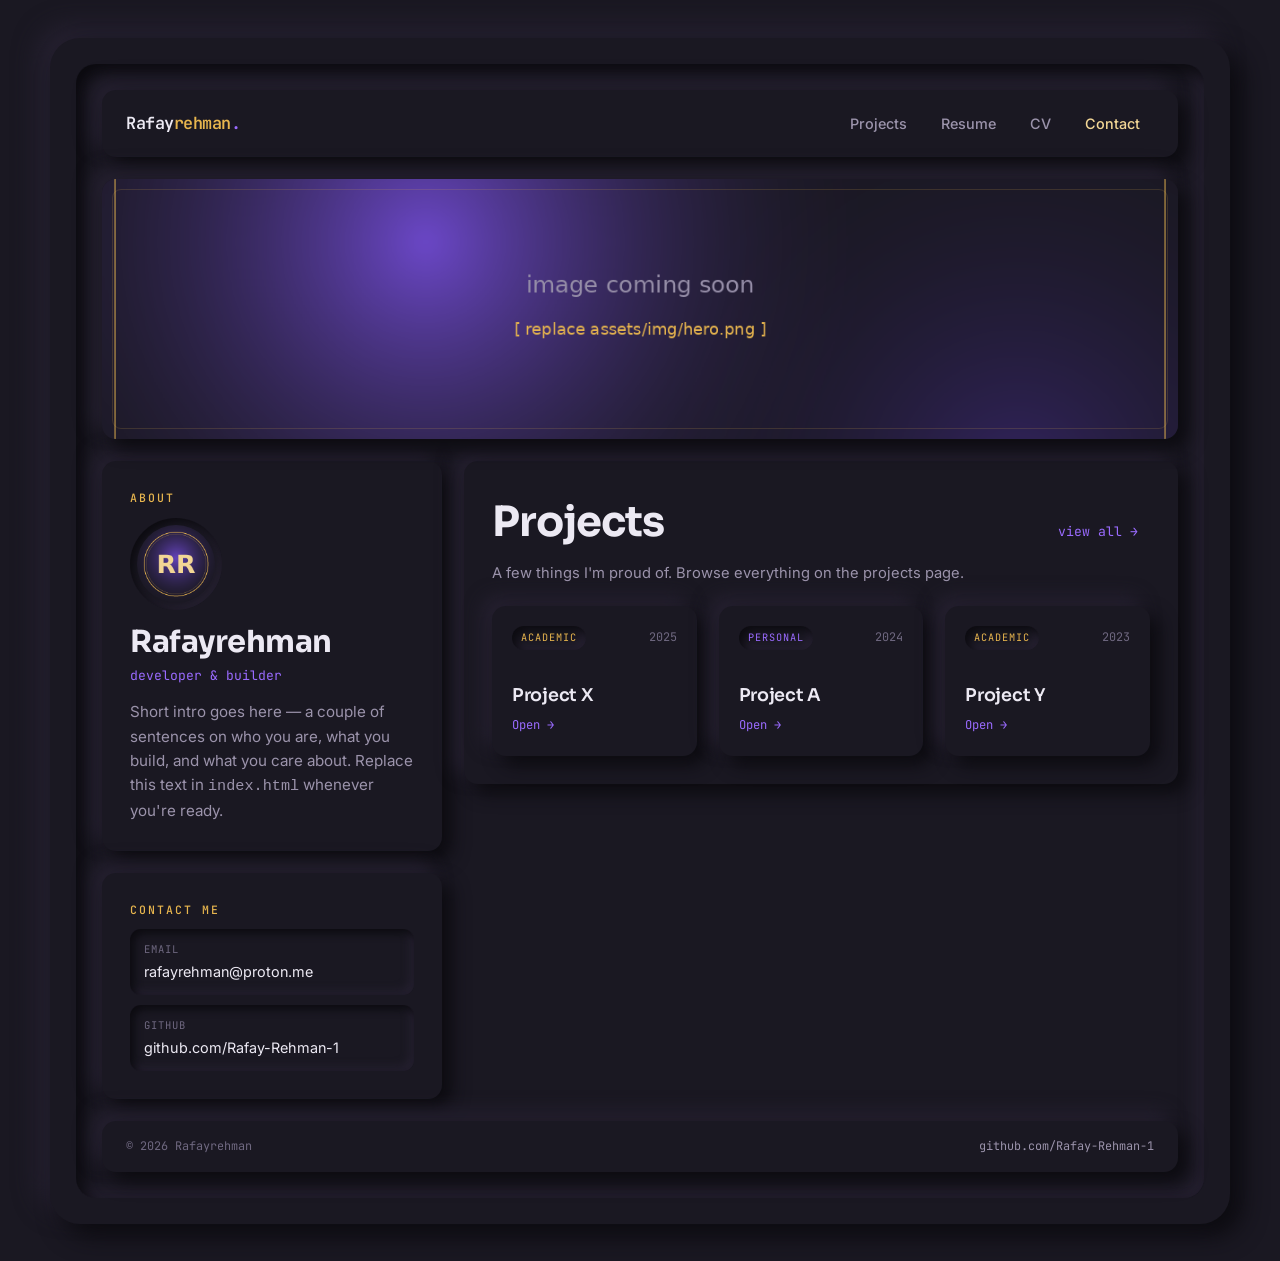
<file: index.html>
<!DOCTYPE html>
<html lang="en">
<head>
  <meta charset="UTF-8" />
  <meta name="viewport" content="width=device-width, initial-scale=1.0" />
  <title>Rafayrehman</title>
  <meta name="description" content="Portfolio of Rafayrehman — projects, resume, and CV." />
  <link rel="stylesheet" href="css/styles.css" />
</head>
<body>
  <div class="frame">
    <div class="canvas">

      <!-- ===== nav ===== -->
      <nav class="item nav" aria-label="Primary">
        <a class="brand" href="index.html">Rafay<b>rehman</b><span class="dot">.</span></a>
        <ul class="nav-links">
          <li><a href="projects/index.html">Projects</a></li>
          <li><a href="assets/docs/resume.pdf" download>Resume</a></li>
          <li><a href="assets/docs/cv.pdf" download>CV</a></li>
          <li><a class="cta" href="#contact">Contact</a></li>
        </ul>
      </nav>

      <!-- ===== hero image slot (replace assets/img/hero.png later) ===== -->
      <div class="item hero">
        <img class="hero-img" src="assets/img/hero.png" alt="" />
      </div>

      <!-- ===== main grid ===== -->
      <div class="home-grid">

        <!-- left column: about + contact -->
        <div class="col-left">

          <section class="item about" aria-labelledby="about-name">
            <div class="eyebrow">About</div>
            <div class="pfp-wrap">
              <img class="pfp" src="assets/img/profile.png" alt="Rafayrehman" />
            </div>
            <h1 id="about-name">Rafayrehman</h1>
            <p class="role">developer &amp; builder</p>
            <p>
              Short intro goes here — a couple of sentences on who you are, what
              you build, and what you care about. Replace this text in
              <code>index.html</code> whenever you're ready.
            </p>
          </section>

          <section class="item contact" id="contact" aria-labelledby="contact-h">
            <div class="eyebrow" id="contact-h">Contact me</div>
            <ul class="contact-list">
              <li>
                <a class="contact-row" href="mailto:rafayrehman@proton.me">
                  <span style="display:flex;flex-direction:column;gap:2px">
                    <span class="label">Email</span>
                    <span class="value">rafayrehman@proton.me</span>
                  </span>
                </a>
              </li>
              <li>
                <a class="contact-row" href="https://github.com/Rafay-Rehman-1" target="_blank" rel="noopener">
                  <span style="display:flex;flex-direction:column;gap:2px">
                    <span class="label">GitHub</span>
                    <span class="value">github.com/Rafay-Rehman-1</span>
                  </span>
                </a>
              </li>
            </ul>
          </section>

        </div>

        <!-- right column: featured projects -->
        <div class="col-right">
          <section class="item about" aria-labelledby="proj-h" style="flex:1">
            <div class="projects-head">
              <h2 id="proj-h">Projects</h2>
              <a class="see-all" href="projects/index.html">view all &rarr;</a>
            </div>
            <p style="color:var(--text-dim);margin:6px 0 20px;font-size:.92rem">
              A few things I'm proud of. Browse everything on the projects page.
            </p>
            <!-- featured cards injected here by js/featured.js -->
            <div class="card-grid" id="featured-grid" aria-live="polite"></div>
          </section>
        </div>

      </div>

      <!-- ===== footer ===== -->
      <footer class="item foot">
        <span>&copy; <span id="year"></span> Rafayrehman</span>
        <a href="https://github.com/Rafay-Rehman-1" target="_blank" rel="noopener">github.com/Rafay-Rehman-1</a>
      </footer>

    </div>
  </div>

  <script>document.getElementById('year').textContent = new Date().getFullYear();</script>
  <script src="js/featured.js"></script>
</body>
</html>
</file>
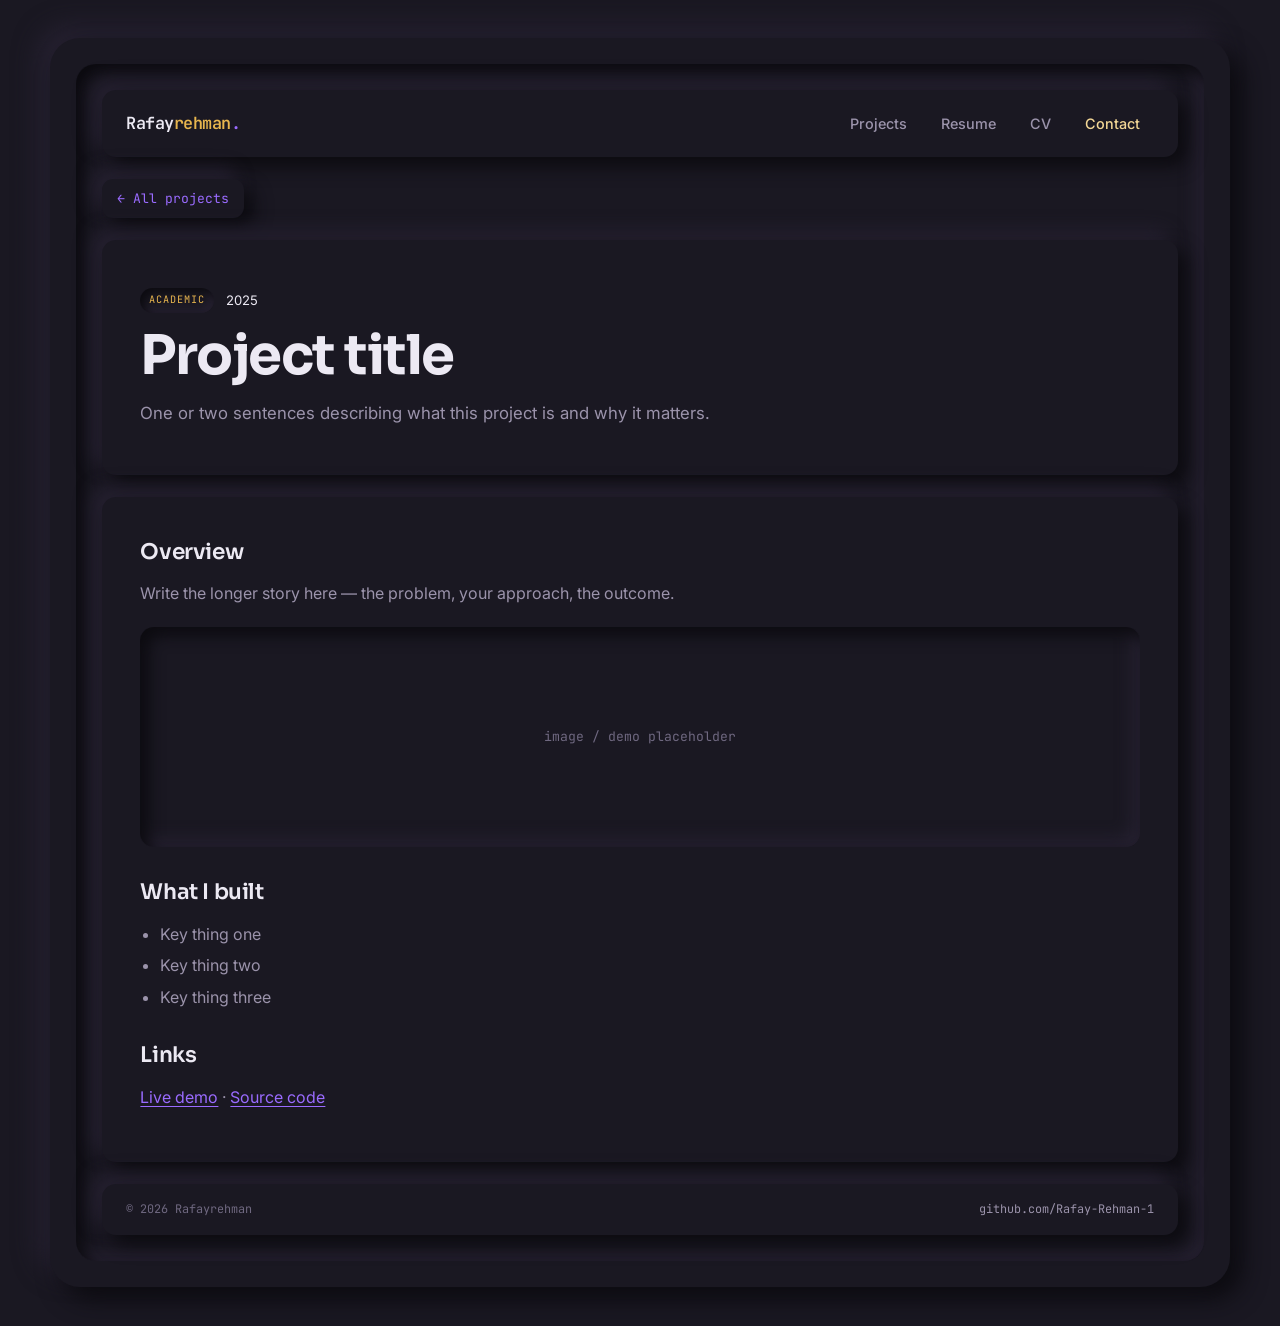
<file: projects/academic/_template/index.html>
<!DOCTYPE html>
<html lang="en">
<!--
  ========================  HOW TO ADD A PROJECT  ========================
  1. Copy this whole "_template" folder and rename it to your project slug
     (lowercase, dashes), e.g.  projects/personal/my-cool-thing/
  2. Edit the bits marked  EDIT  below (title, year, category badge, text).
  3. Add ONE line to  data/projects.json  so it shows in the list + featured:
        { "slug": "my-cool-thing", "title": "My Cool Thing",
          "year": 2025, "category": "academic", "featured": false }
     (slug must match the folder name; category must match the parent folder)
  Paths here use ../../../ because this page is 3 folders deep. Don't change them.
  =======================================================================
-->
<head>
  <meta charset="UTF-8" />
  <meta name="viewport" content="width=device-width, initial-scale=1.0" />
  <title>Project title — Rafayrehman</title> <!-- EDIT -->
  <link rel="stylesheet" href="../../../css/styles.css" />
</head>
<body>
  <div class="frame">
    <div class="canvas">

      <!-- nav -->
      <nav class="item nav" aria-label="Primary">
        <a class="brand" href="../../../index.html">Rafay<b>rehman</b><span class="dot">.</span></a>
        <ul class="nav-links">
          <li><a href="../../index.html">Projects</a></li>
          <li><a href="../../../assets/docs/resume.pdf" download>Resume</a></li>
          <li><a href="../../../assets/docs/cv.pdf" download>CV</a></li>
          <li><a class="cta" href="../../../index.html#contact">Contact</a></li>
        </ul>
      </nav>

      <a class="item back-link" href="../../index.html">&larr; All projects</a>

      <!-- header -->
      <header class="item project-hero">
        <div class="project-meta">
          <span class="badge academic">academic</span> <!-- EDIT: personal / academic -->
          <span class="year" style="font-size:.82rem">2025</span> <!-- EDIT: year -->
        </div>
        <h1>Project title</h1> <!-- EDIT -->
        <p class="lede">
          One or two sentences describing what this project is and why it matters. <!-- EDIT -->
        </p>
      </header>

      <!-- body -->
      <article class="item prose">
        <h2>Overview</h2>
        <p>Write the longer story here — the problem, your approach, the outcome.</p>

        <div class="media">image / demo placeholder</div>

        <h2>What I built</h2>
        <ul>
          <li>Key thing one</li>
          <li>Key thing two</li>
          <li>Key thing three</li>
        </ul>

        <h2>Links</h2>
        <p><a href="#">Live demo</a> &middot; <a href="#">Source code</a></p>
      </article>

      <!-- footer -->
      <footer class="item foot">
        <span>&copy; <span id="year"></span> Rafayrehman</span>
        <a href="https://github.com/Rafay-Rehman-1" target="_blank" rel="noopener">github.com/Rafay-Rehman-1</a>
      </footer>

    </div>
  </div>
  <script>document.getElementById('year').textContent = new Date().getFullYear();</script>
</body>
</html>
</file>
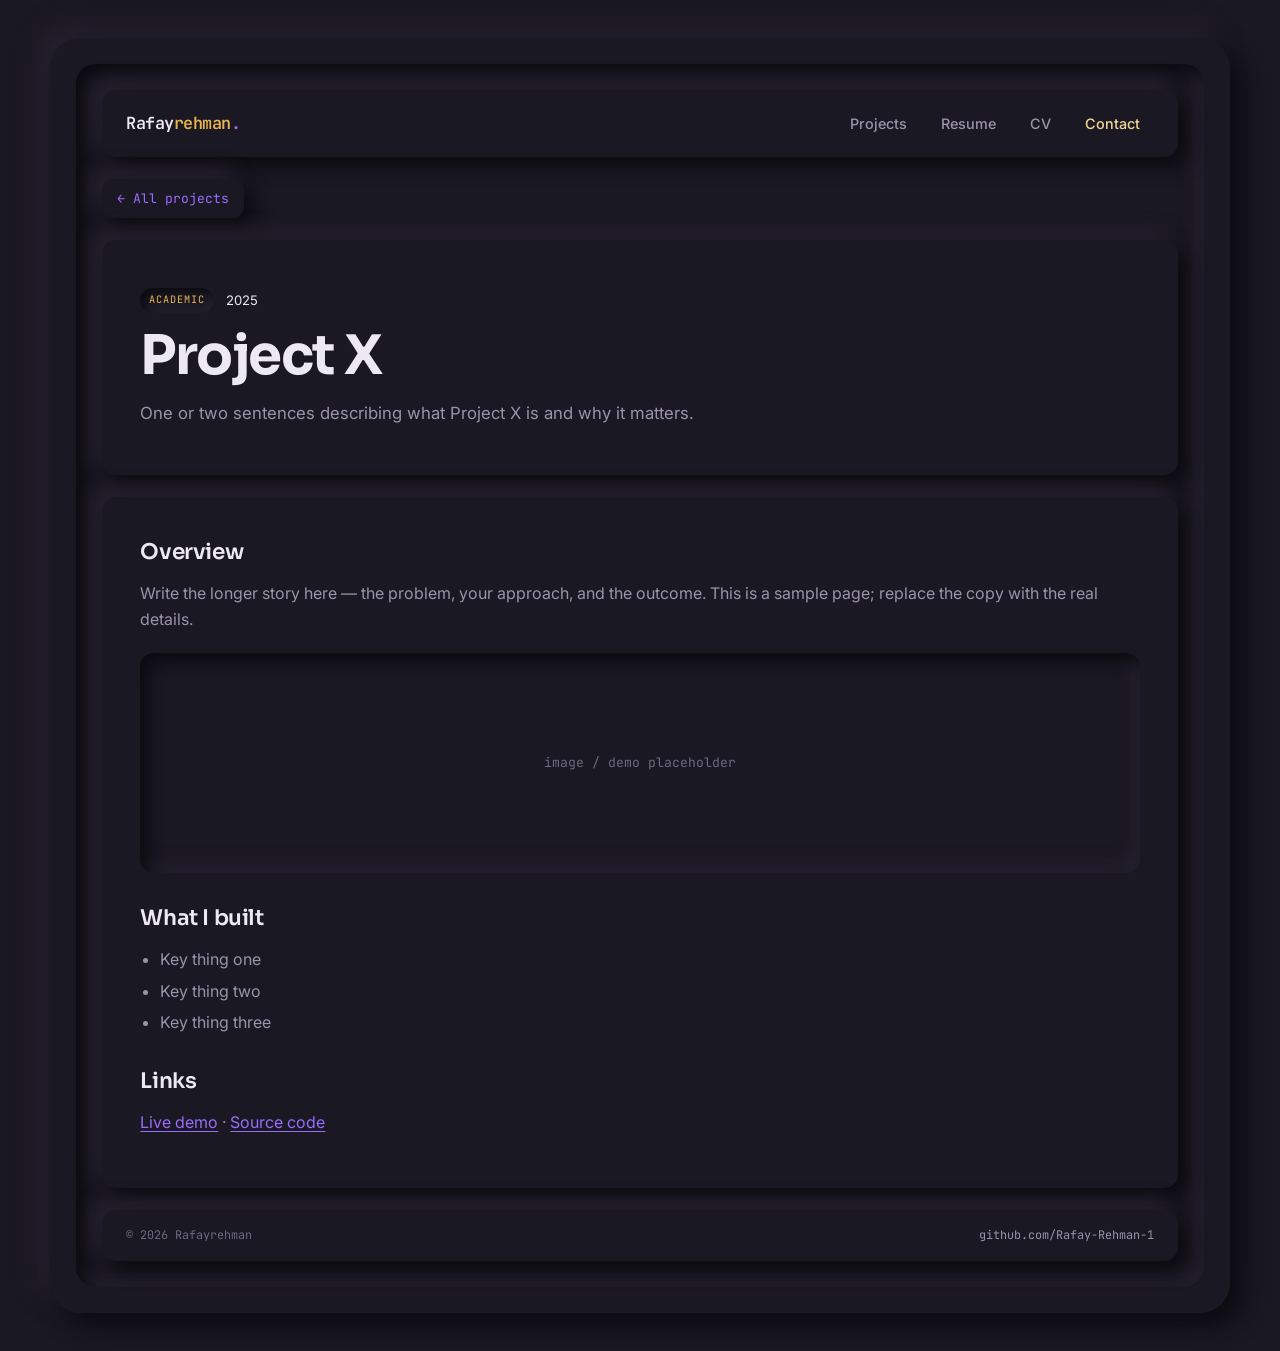
<file: projects/academic/project-x/index.html>
<!DOCTYPE html>
<html lang="en">
<head>
  <meta charset="UTF-8" />
  <meta name="viewport" content="width=device-width, initial-scale=1.0" />
  <title>Project X — Rafayrehman</title>
  <link rel="stylesheet" href="../../../css/styles.css" />
</head>
<body>
  <div class="frame">
    <div class="canvas">

      <nav class="item nav" aria-label="Primary">
        <a class="brand" href="../../../index.html">Rafay<b>rehman</b><span class="dot">.</span></a>
        <ul class="nav-links">
          <li><a href="../../index.html">Projects</a></li>
          <li><a href="../../../assets/docs/resume.pdf" download>Resume</a></li>
          <li><a href="../../../assets/docs/cv.pdf" download>CV</a></li>
          <li><a class="cta" href="../../../index.html#contact">Contact</a></li>
        </ul>
      </nav>

      <a class="item back-link" href="../../index.html">&larr; All projects</a>

      <header class="item project-hero">
        <div class="project-meta">
          <span class="badge academic">academic</span>
          <span class="year" style="font-size:.82rem">2025</span>
        </div>
        <h1>Project X</h1>
        <p class="lede">One or two sentences describing what Project X is and why it matters.</p>
      </header>

      <article class="item prose">
        <h2>Overview</h2>
        <p>Write the longer story here — the problem, your approach, and the outcome. This is a sample page; replace the copy with the real details.</p>

        <div class="media">image / demo placeholder</div>

        <h2>What I built</h2>
        <ul>
          <li>Key thing one</li>
          <li>Key thing two</li>
          <li>Key thing three</li>
        </ul>

        <h2>Links</h2>
        <p><a href="#">Live demo</a> &middot; <a href="#">Source code</a></p>
      </article>

      <footer class="item foot">
        <span>&copy; <span id="year"></span> Rafayrehman</span>
        <a href="https://github.com/Rafay-Rehman-1" target="_blank" rel="noopener">github.com/Rafay-Rehman-1</a>
      </footer>

    </div>
  </div>
  <script>document.getElementById('year').textContent = new Date().getFullYear();</script>
</body>
</html>
</file>
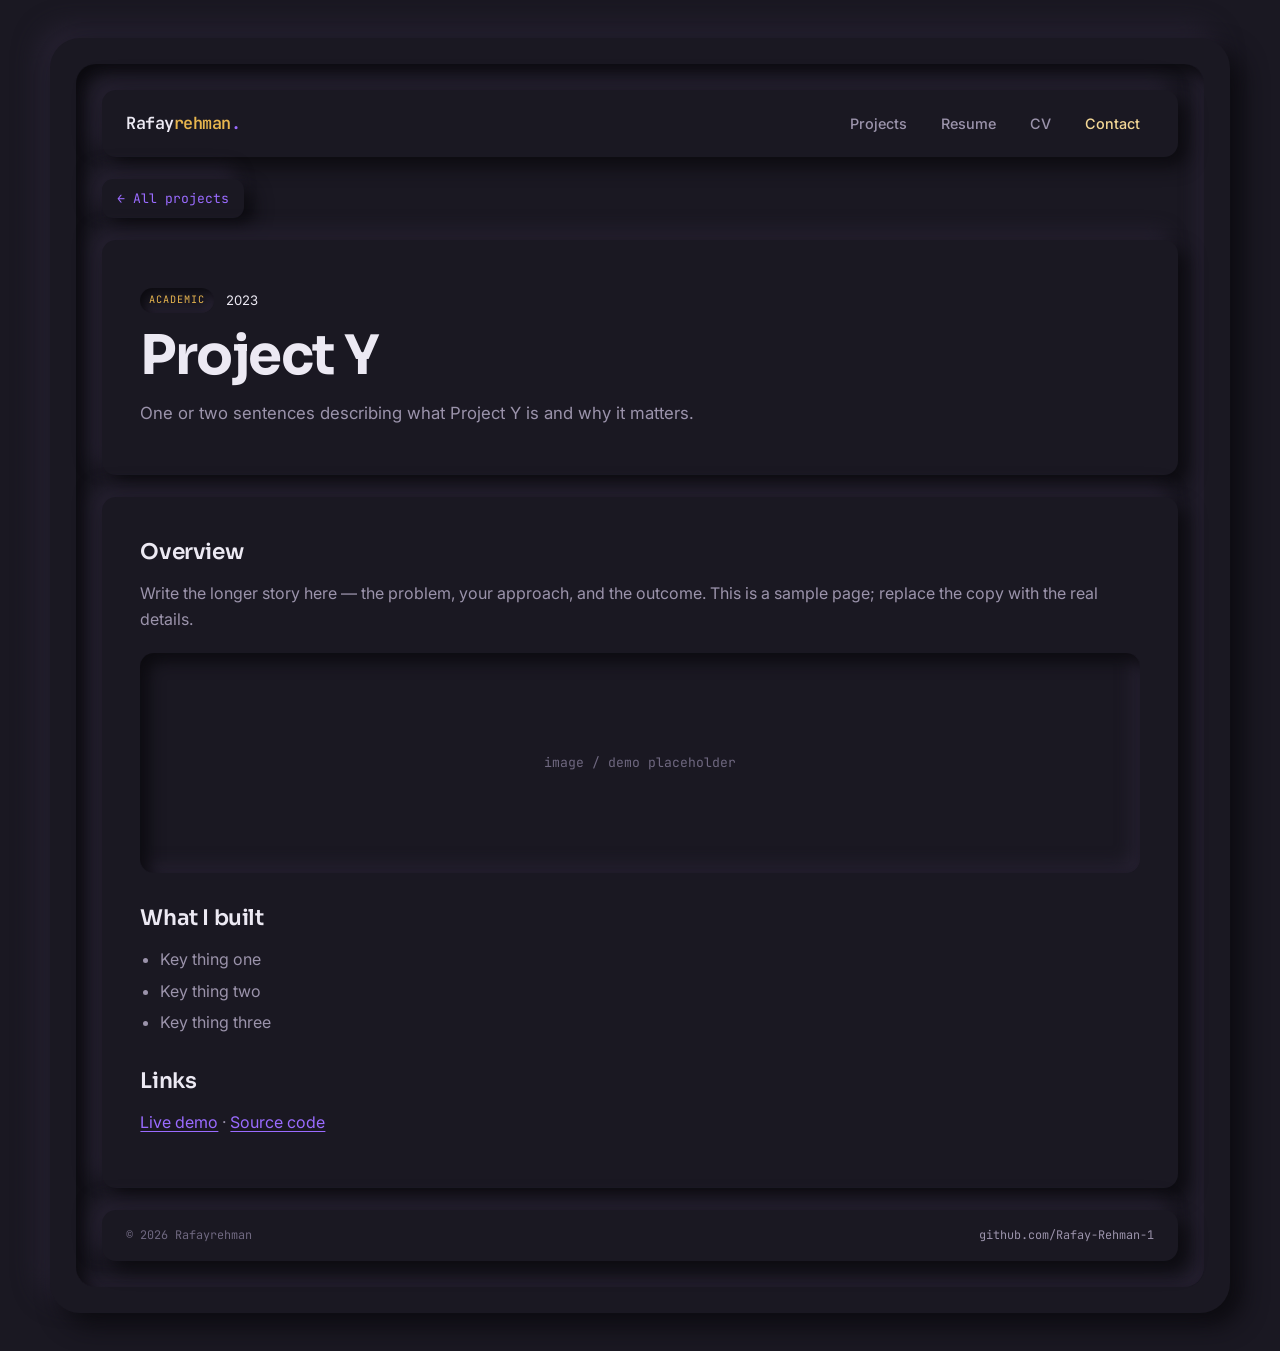
<file: projects/academic/project-y/index.html>
<!DOCTYPE html>
<html lang="en">
<head>
  <meta charset="UTF-8" />
  <meta name="viewport" content="width=device-width, initial-scale=1.0" />
  <title>Project Y — Rafayrehman</title>
  <link rel="stylesheet" href="../../../css/styles.css" />
</head>
<body>
  <div class="frame">
    <div class="canvas">

      <nav class="item nav" aria-label="Primary">
        <a class="brand" href="../../../index.html">Rafay<b>rehman</b><span class="dot">.</span></a>
        <ul class="nav-links">
          <li><a href="../../index.html">Projects</a></li>
          <li><a href="../../../assets/docs/resume.pdf" download>Resume</a></li>
          <li><a href="../../../assets/docs/cv.pdf" download>CV</a></li>
          <li><a class="cta" href="../../../index.html#contact">Contact</a></li>
        </ul>
      </nav>

      <a class="item back-link" href="../../index.html">&larr; All projects</a>

      <header class="item project-hero">
        <div class="project-meta">
          <span class="badge academic">academic</span>
          <span class="year" style="font-size:.82rem">2023</span>
        </div>
        <h1>Project Y</h1>
        <p class="lede">One or two sentences describing what Project Y is and why it matters.</p>
      </header>

      <article class="item prose">
        <h2>Overview</h2>
        <p>Write the longer story here — the problem, your approach, and the outcome. This is a sample page; replace the copy with the real details.</p>

        <div class="media">image / demo placeholder</div>

        <h2>What I built</h2>
        <ul>
          <li>Key thing one</li>
          <li>Key thing two</li>
          <li>Key thing three</li>
        </ul>

        <h2>Links</h2>
        <p><a href="#">Live demo</a> &middot; <a href="#">Source code</a></p>
      </article>

      <footer class="item foot">
        <span>&copy; <span id="year"></span> Rafayrehman</span>
        <a href="https://github.com/Rafay-Rehman-1" target="_blank" rel="noopener">github.com/Rafay-Rehman-1</a>
      </footer>

    </div>
  </div>
  <script>document.getElementById('year').textContent = new Date().getFullYear();</script>
</body>
</html>
</file>
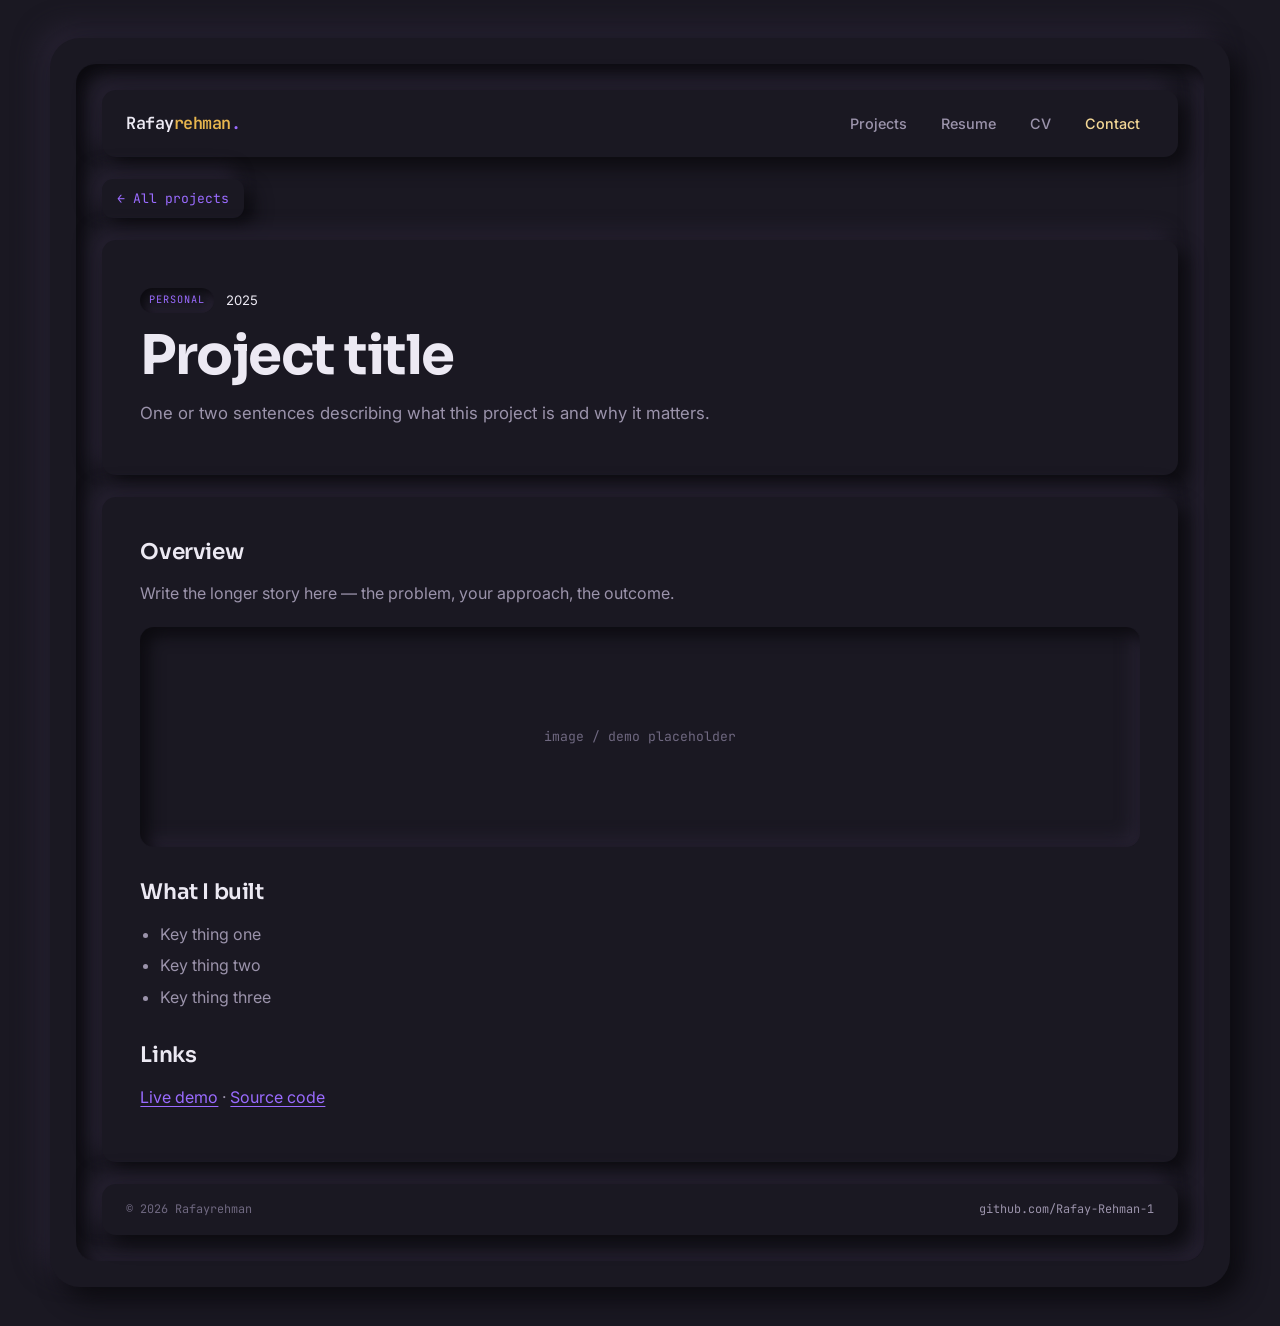
<file: projects/personal/_template/index.html>
<!DOCTYPE html>
<html lang="en">
<!--
  ========================  HOW TO ADD A PROJECT  ========================
  1. Copy this whole "_template" folder and rename it to your project slug
     (lowercase, dashes), e.g.  projects/personal/my-cool-thing/
  2. Edit the bits marked  EDIT  below (title, year, category badge, text).
  3. Add ONE line to  data/projects.json  so it shows in the list + featured:
        { "slug": "my-cool-thing", "title": "My Cool Thing",
          "year": 2025, "category": "personal", "featured": false }
     (slug must match the folder name; category must match the parent folder)
  Paths here use ../../../ because this page is 3 folders deep. Don't change them.
  =======================================================================
-->
<head>
  <meta charset="UTF-8" />
  <meta name="viewport" content="width=device-width, initial-scale=1.0" />
  <title>Project title — Rafayrehman</title> <!-- EDIT -->
  <link rel="stylesheet" href="../../../css/styles.css" />
</head>
<body>
  <div class="frame">
    <div class="canvas">

      <!-- nav -->
      <nav class="item nav" aria-label="Primary">
        <a class="brand" href="../../../index.html">Rafay<b>rehman</b><span class="dot">.</span></a>
        <ul class="nav-links">
          <li><a href="../../index.html">Projects</a></li>
          <li><a href="../../../assets/docs/resume.pdf" download>Resume</a></li>
          <li><a href="../../../assets/docs/cv.pdf" download>CV</a></li>
          <li><a class="cta" href="../../../index.html#contact">Contact</a></li>
        </ul>
      </nav>

      <a class="item back-link" href="../../index.html">&larr; All projects</a>

      <!-- header -->
      <header class="item project-hero">
        <div class="project-meta">
          <span class="badge personal">personal</span> <!-- EDIT: personal / academic -->
          <span class="year" style="font-size:.82rem">2025</span> <!-- EDIT: year -->
        </div>
        <h1>Project title</h1> <!-- EDIT -->
        <p class="lede">
          One or two sentences describing what this project is and why it matters. <!-- EDIT -->
        </p>
      </header>

      <!-- body -->
      <article class="item prose">
        <h2>Overview</h2>
        <p>Write the longer story here — the problem, your approach, the outcome.</p>

        <div class="media">image / demo placeholder</div>

        <h2>What I built</h2>
        <ul>
          <li>Key thing one</li>
          <li>Key thing two</li>
          <li>Key thing three</li>
        </ul>

        <h2>Links</h2>
        <p><a href="#">Live demo</a> &middot; <a href="#">Source code</a></p>
      </article>

      <!-- footer -->
      <footer class="item foot">
        <span>&copy; <span id="year"></span> Rafayrehman</span>
        <a href="https://github.com/Rafay-Rehman-1" target="_blank" rel="noopener">github.com/Rafay-Rehman-1</a>
      </footer>

    </div>
  </div>
  <script>document.getElementById('year').textContent = new Date().getFullYear();</script>
</body>
</html>
</file>
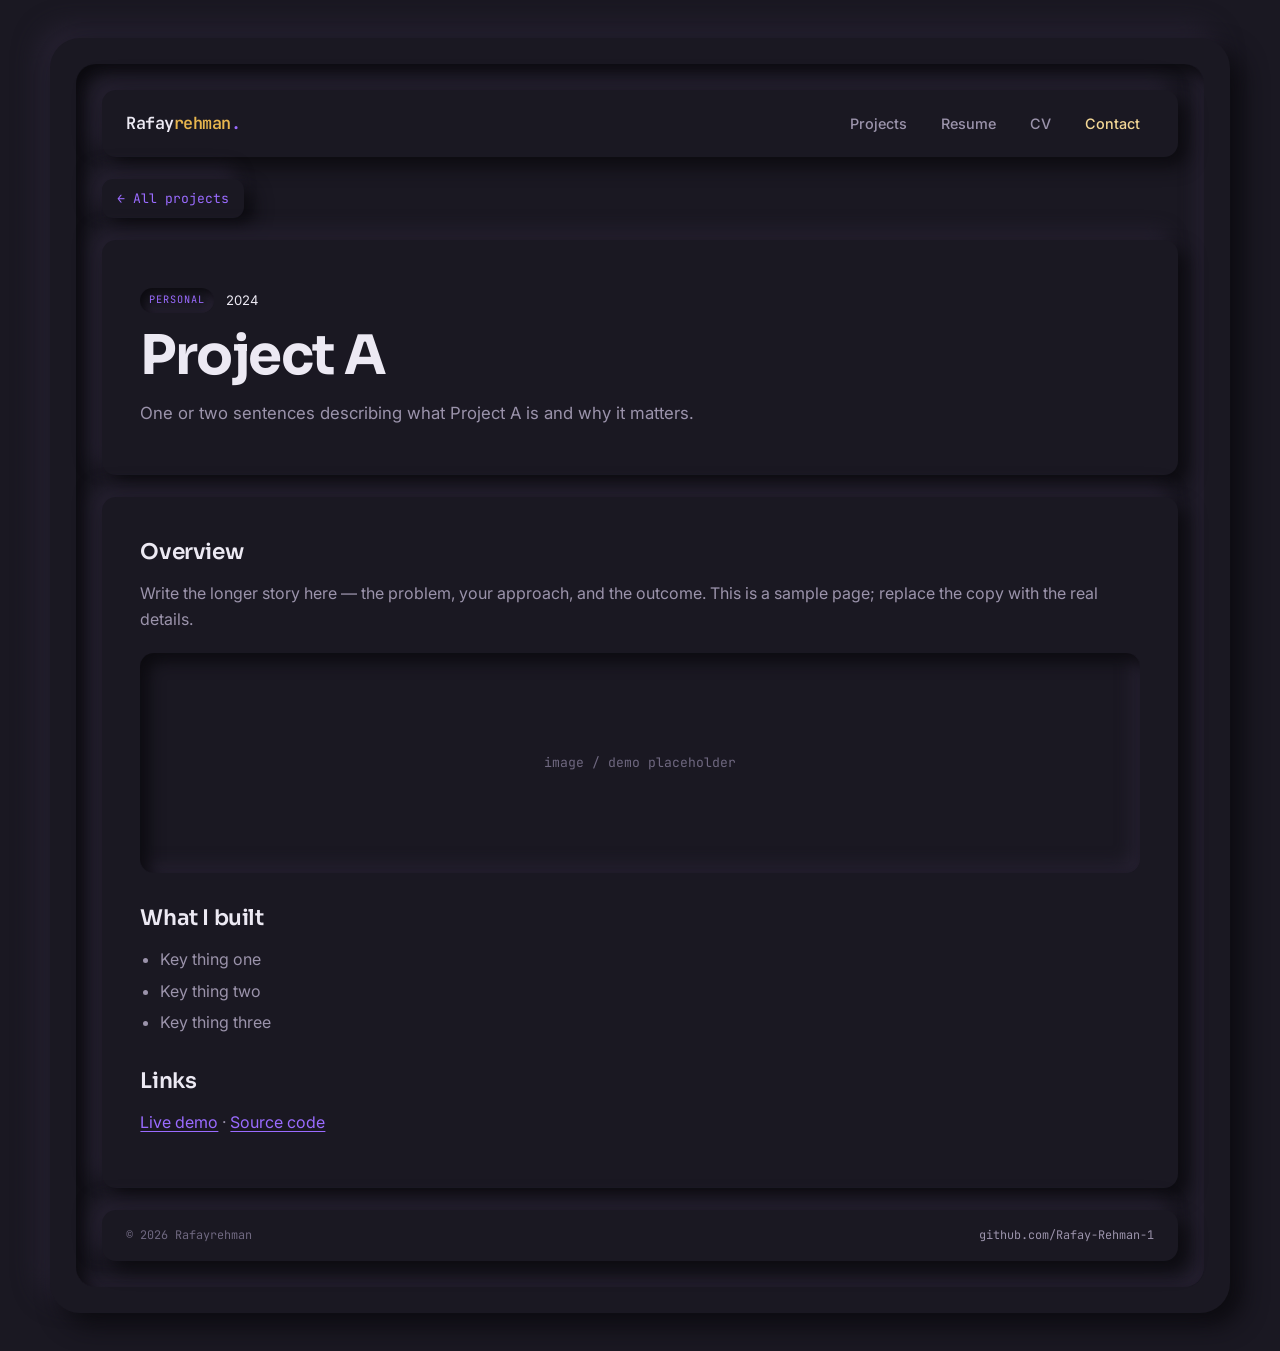
<file: projects/personal/project-a/index.html>
<!DOCTYPE html>
<html lang="en">
<head>
  <meta charset="UTF-8" />
  <meta name="viewport" content="width=device-width, initial-scale=1.0" />
  <title>Project A — Rafayrehman</title>
  <link rel="stylesheet" href="../../../css/styles.css" />
</head>
<body>
  <div class="frame">
    <div class="canvas">

      <nav class="item nav" aria-label="Primary">
        <a class="brand" href="../../../index.html">Rafay<b>rehman</b><span class="dot">.</span></a>
        <ul class="nav-links">
          <li><a href="../../index.html">Projects</a></li>
          <li><a href="../../../assets/docs/resume.pdf" download>Resume</a></li>
          <li><a href="../../../assets/docs/cv.pdf" download>CV</a></li>
          <li><a class="cta" href="../../../index.html#contact">Contact</a></li>
        </ul>
      </nav>

      <a class="item back-link" href="../../index.html">&larr; All projects</a>

      <header class="item project-hero">
        <div class="project-meta">
          <span class="badge personal">personal</span>
          <span class="year" style="font-size:.82rem">2024</span>
        </div>
        <h1>Project A</h1>
        <p class="lede">One or two sentences describing what Project A is and why it matters.</p>
      </header>

      <article class="item prose">
        <h2>Overview</h2>
        <p>Write the longer story here — the problem, your approach, and the outcome. This is a sample page; replace the copy with the real details.</p>

        <div class="media">image / demo placeholder</div>

        <h2>What I built</h2>
        <ul>
          <li>Key thing one</li>
          <li>Key thing two</li>
          <li>Key thing three</li>
        </ul>

        <h2>Links</h2>
        <p><a href="#">Live demo</a> &middot; <a href="#">Source code</a></p>
      </article>

      <footer class="item foot">
        <span>&copy; <span id="year"></span> Rafayrehman</span>
        <a href="https://github.com/Rafay-Rehman-1" target="_blank" rel="noopener">github.com/Rafay-Rehman-1</a>
      </footer>

    </div>
  </div>
  <script>document.getElementById('year').textContent = new Date().getFullYear();</script>
</body>
</html>
</file>
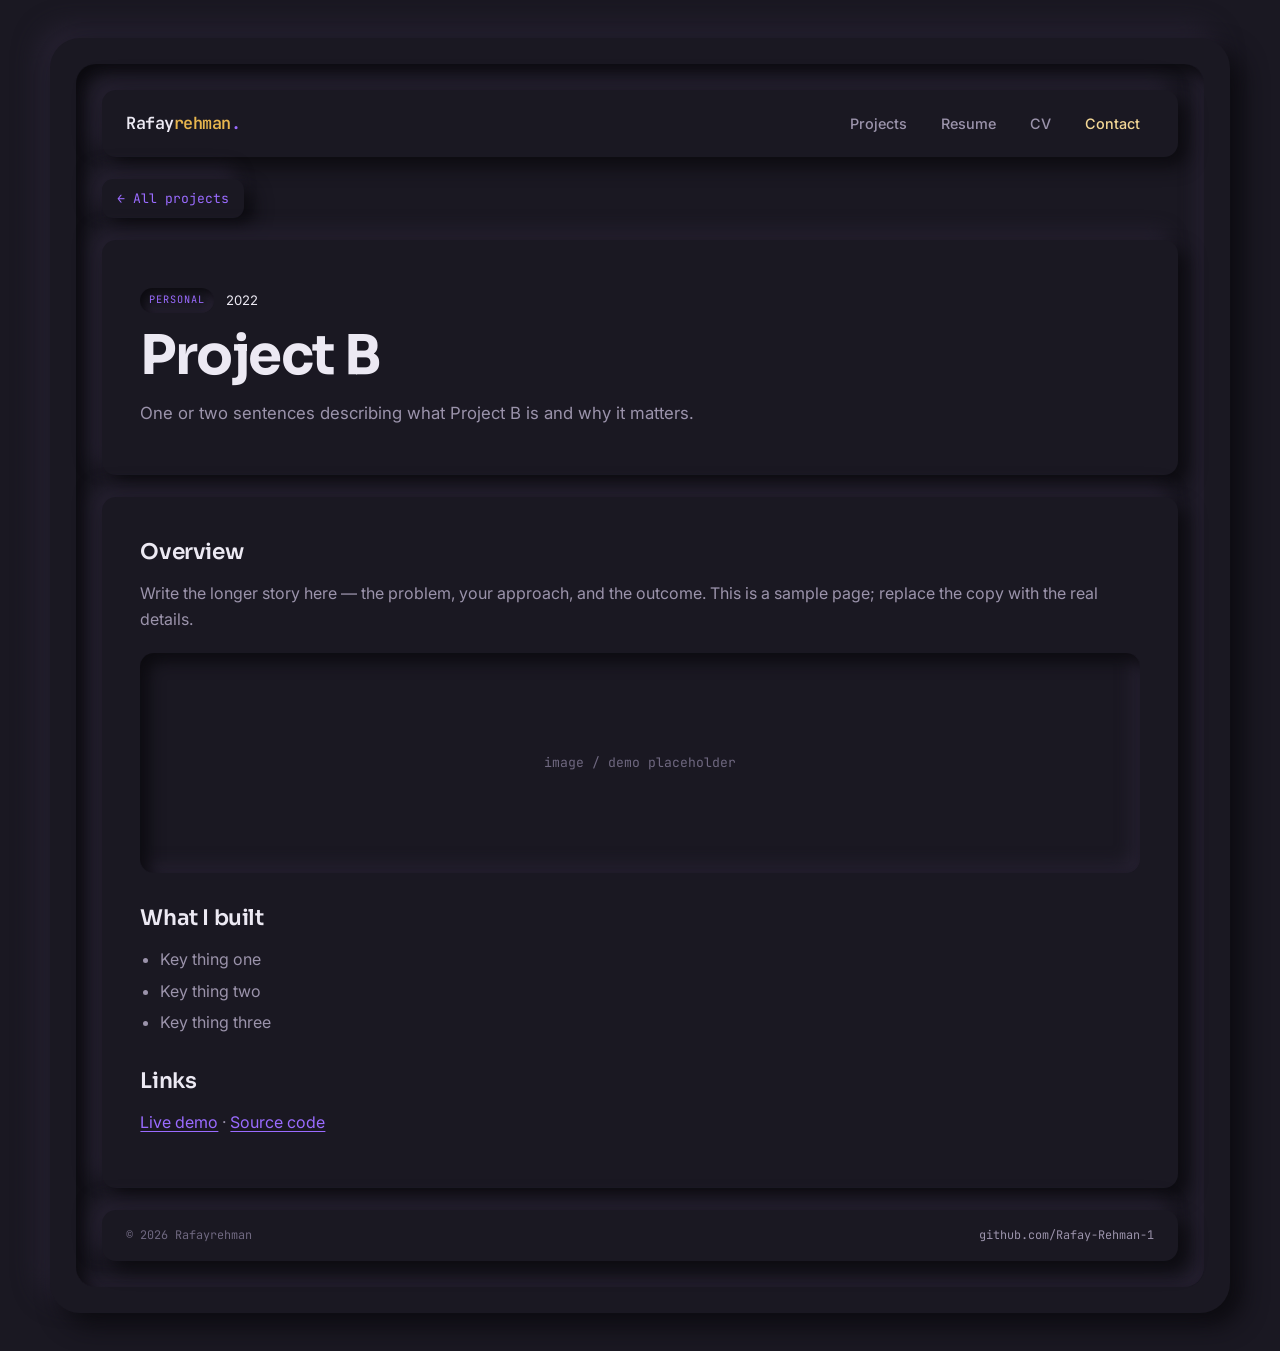
<file: projects/personal/project-b/index.html>
<!DOCTYPE html>
<html lang="en">
<head>
  <meta charset="UTF-8" />
  <meta name="viewport" content="width=device-width, initial-scale=1.0" />
  <title>Project B — Rafayrehman</title>
  <link rel="stylesheet" href="../../../css/styles.css" />
</head>
<body>
  <div class="frame">
    <div class="canvas">

      <nav class="item nav" aria-label="Primary">
        <a class="brand" href="../../../index.html">Rafay<b>rehman</b><span class="dot">.</span></a>
        <ul class="nav-links">
          <li><a href="../../index.html">Projects</a></li>
          <li><a href="../../../assets/docs/resume.pdf" download>Resume</a></li>
          <li><a href="../../../assets/docs/cv.pdf" download>CV</a></li>
          <li><a class="cta" href="../../../index.html#contact">Contact</a></li>
        </ul>
      </nav>

      <a class="item back-link" href="../../index.html">&larr; All projects</a>

      <header class="item project-hero">
        <div class="project-meta">
          <span class="badge personal">personal</span>
          <span class="year" style="font-size:.82rem">2022</span>
        </div>
        <h1>Project B</h1>
        <p class="lede">One or two sentences describing what Project B is and why it matters.</p>
      </header>

      <article class="item prose">
        <h2>Overview</h2>
        <p>Write the longer story here — the problem, your approach, and the outcome. This is a sample page; replace the copy with the real details.</p>

        <div class="media">image / demo placeholder</div>

        <h2>What I built</h2>
        <ul>
          <li>Key thing one</li>
          <li>Key thing two</li>
          <li>Key thing three</li>
        </ul>

        <h2>Links</h2>
        <p><a href="#">Live demo</a> &middot; <a href="#">Source code</a></p>
      </article>

      <footer class="item foot">
        <span>&copy; <span id="year"></span> Rafayrehman</span>
        <a href="https://github.com/Rafay-Rehman-1" target="_blank" rel="noopener">github.com/Rafay-Rehman-1</a>
      </footer>

    </div>
  </div>
  <script>document.getElementById('year').textContent = new Date().getFullYear();</script>
</body>
</html>
</file>
<file: css/styles.css>
/* ============================================================
   Rafayrehman — portfolio styles
   Depth language:
     • frame  = raised   (pops up, the outer border)
     • canvas = recessed  (the negative space between items)
     • item   = raised   (same level as the frame)
   Theme: black · purple · gold
   ============================================================ */

@import url('https://fonts.googleapis.com/css2?family=Sora:wght@400;500;600;700&family=Inter:wght@400;500;600&family=JetBrains+Mono:wght@400;500;600&display=swap');

/* ---------- tokens ---------- */
:root {
  /* surface + shadows (mid-dark base so soft-UI shadows read) */
  --bg:            #1a1822;
  --shadow-dark:   #0c0b10;
  --shadow-light:  #262131;

  /* ink */
  --text:          #ece9f3;
  --text-dim:      #9b93ab;
  --text-faint:    #6f6880;

  /* accents */
  --purple:        #9a6bff;
  --purple-deep:   #6b3fd1;
  --gold:          #e7b54e;
  --gold-soft:     #f2d695;

  /* elevation recipes (light source: top-left) */
  --raise:        9px 9px 18px var(--shadow-dark), -9px -9px 18px var(--shadow-light);
  --raise-sm:     5px 5px 11px var(--shadow-dark), -5px -5px 11px var(--shadow-light);
  --raise-lg:    12px 12px 24px var(--shadow-dark), -12px -12px 24px var(--shadow-light);
  --raise-hover: 16px 18px 30px var(--shadow-dark), -10px -10px 24px var(--shadow-light);
  --inset:       inset 8px 8px 16px var(--shadow-dark), inset -8px -8px 16px var(--shadow-light);
  --inset-sm:    inset 4px 4px 9px var(--shadow-dark),  inset -4px -4px 9px var(--shadow-light);

  /* type */
  --font-display: 'Sora', system-ui, sans-serif;
  --font-body:    'Inter', system-ui, sans-serif;
  --font-mono:    'JetBrains Mono', ui-monospace, monospace;

  --radius:    20px;
  --radius-sm: 14px;
  --gap:       22px;
  --ease:      cubic-bezier(.2, .7, .3, 1);
}

/* ---------- reset ---------- */
*, *::before, *::after { box-sizing: border-box; margin: 0; padding: 0; }

html { scroll-behavior: smooth; }

body {
  background: var(--bg);
  color: var(--text);
  font-family: var(--font-body);
  font-size: 16px;
  line-height: 1.6;
  -webkit-font-smoothing: antialiased;
  padding: clamp(14px, 3vw, 40px);
  min-height: 100vh;
}

img { display: block; max-width: 100%; }
a   { color: inherit; text-decoration: none; }

::selection { background: var(--purple); color: #fff; }

/* ---------- depth shells ---------- */

/* outer border — raised, pops up */
.frame {
  max-width: 1180px;
  margin: 0 auto;
  background: var(--bg);
  border-radius: calc(var(--radius) + 10px);
  box-shadow: var(--raise-lg);
  padding: clamp(16px, 2.4vw, 26px);
}

/* the negative space — recessed tray that holds the items */
.canvas {
  background: var(--bg);
  border-radius: var(--radius);
  box-shadow: var(--inset);
  padding: clamp(16px, 2.4vw, 26px);
  display: flex;
  flex-direction: column;
  gap: var(--gap);
}

/* a generic item — raised to the same level as the frame */
.item {
  background: var(--bg);
  border-radius: var(--radius-sm);
  box-shadow: var(--raise);
}

/* ---------- nav ---------- */
.nav {
  display: flex;
  align-items: center;
  justify-content: space-between;
  flex-wrap: wrap;
  gap: 12px 18px;
  padding: 14px clamp(16px, 2.2vw, 24px);
}
.brand {
  font-family: var(--font-mono);
  font-weight: 600;
  font-size: 1.05rem;
  letter-spacing: -0.5px;
  color: var(--text);
}
.brand b { color: var(--gold); font-weight: 600; }
.brand .dot { color: var(--purple); }

.nav-links {
  display: flex;
  align-items: center;
  flex-wrap: wrap;
  gap: 6px;
  list-style: none;
}
.nav-links a {
  display: inline-block;
  font-size: 0.9rem;
  font-weight: 500;
  color: var(--text-dim);
  padding: 8px 14px;
  border-radius: 11px;
  transition: color .2s var(--ease), box-shadow .2s var(--ease), background .2s var(--ease);
}
.nav-links a:hover { color: var(--text); }
.nav-links a:active { box-shadow: var(--inset-sm); }
.nav-links a.is-current { color: var(--gold); box-shadow: var(--inset-sm); }
.nav-links a.cta { color: var(--gold-soft); }
.nav-links a.cta:hover { color: var(--gold); box-shadow: var(--raise-sm); }

/* ---------- hero (the purple image slot) ---------- */
.hero {
  position: relative;
  overflow: hidden;
  min-height: clamp(170px, 26vw, 260px);
  display: grid;
  place-items: center;
}
.hero-img {
  position: absolute; inset: 0;
  width: 100%; height: 100%;
  object-fit: cover;
}
/* faint gold frame line on top of the image */
.hero::after {
  content: "";
  position: absolute; inset: 10px;
  border: 1px solid rgba(231,181,78,.16);
  border-radius: 9px;
  pointer-events: none;
}

/* ---------- home layout ---------- */
.home-grid {
  display: grid;
  grid-template-columns: minmax(260px, 340px) 1fr;
  gap: var(--gap);
  align-items: start;
}
.col-left  { display: flex; flex-direction: column; gap: var(--gap); }
.col-right { display: flex; flex-direction: column; gap: var(--gap); }

/* eyebrow label used above sections */
.eyebrow {
  font-family: var(--font-mono);
  font-size: 0.72rem;
  font-weight: 500;
  letter-spacing: 2px;
  text-transform: uppercase;
  color: var(--gold);
  margin-bottom: 10px;
}

/* ---------- about card ---------- */
.about { padding: clamp(20px, 2.4vw, 28px); }
.pfp-wrap {
  width: 92px; height: 92px;
  border-radius: 50%;
  padding: 7px;
  box-shadow: var(--inset-sm);
  margin-bottom: 16px;
}
.pfp { width: 100%; height: 100%; border-radius: 50%; object-fit: cover; }
.about h1 {
  font-family: var(--font-display);
  font-weight: 700;
  font-size: clamp(1.5rem, 3vw, 1.9rem);
  letter-spacing: -0.5px;
  line-height: 1.1;
}
.about .role {
  font-family: var(--font-mono);
  font-size: 0.82rem;
  color: var(--purple);
  margin: 6px 0 14px;
}
.about p { color: var(--text-dim); font-size: 0.95rem; }

/* ---------- contact card ---------- */
.contact { padding: clamp(20px, 2.4vw, 28px); }
.contact-list { list-style: none; display: flex; flex-direction: column; gap: 10px; margin-top: 4px; }
.contact-row {
  display: flex; align-items: center; gap: 12px;
  padding: 12px 14px;
  border-radius: 11px;
  box-shadow: var(--inset-sm);
  transition: box-shadow .2s var(--ease), transform .2s var(--ease);
}
.contact-row:hover { box-shadow: var(--raise-sm); transform: translateY(-2px); }
.contact-row .label {
  font-family: var(--font-mono);
  font-size: 0.66rem;
  letter-spacing: 1px;
  text-transform: uppercase;
  color: var(--text-faint);
}
.contact-row .value { font-size: 0.9rem; color: var(--text); word-break: break-all; }
.contact-row:hover .value { color: var(--gold-soft); }

/* ---------- projects block (home) ---------- */
.projects-head {
  display: flex; align-items: baseline; justify-content: space-between; flex-wrap: wrap; gap: 8px;
  margin-bottom: 2px;
}
.projects-head h2 {
  font-family: var(--font-display);
  font-weight: 700;
  font-size: clamp(1.8rem, 4vw, 2.6rem);
  letter-spacing: -1px;
}
.see-all {
  font-family: var(--font-mono);
  font-size: 0.82rem;
  color: var(--purple);
  padding: 6px 12px;
  border-radius: 10px;
  transition: box-shadow .2s var(--ease), color .2s var(--ease);
}
.see-all:hover { color: var(--gold); box-shadow: var(--raise-sm); }

/* ---------- project cards ---------- */
.card-grid {
  display: grid;
  grid-template-columns: repeat(auto-fill, minmax(200px, 1fr));
  gap: var(--gap);
}
.card {
  display: flex;
  flex-direction: column;
  gap: 10px;
  padding: 20px;
  min-height: 150px;
  border-radius: var(--radius-sm);
  background: var(--bg);
  box-shadow: var(--raise);
  transition: transform .24s var(--ease), box-shadow .24s var(--ease);
}
.card:hover,
.card:focus-visible {
  transform: translateY(-7px);
  box-shadow: var(--raise-hover);
  outline: none;
}
.card .card-top { display: flex; align-items: center; justify-content: space-between; gap: 10px; }
.card .year {
  font-family: var(--font-mono);
  font-size: 0.74rem;
  color: var(--text-faint);
}
.card h3 {
  font-family: var(--font-display);
  font-weight: 600;
  font-size: 1.1rem;
  letter-spacing: -0.3px;
  line-height: 1.25;
  margin-top: auto;
}
.card .open {
  font-family: var(--font-mono);
  font-size: 0.76rem;
  color: var(--purple);
  transition: color .2s var(--ease);
}
.card:hover h3 { color: var(--gold-soft); }
.card:hover .open { color: var(--gold); }

/* small badge (category / featured) */
.badge {
  font-family: var(--font-mono);
  font-size: 0.64rem;
  letter-spacing: 1px;
  text-transform: uppercase;
  padding: 4px 9px;
  border-radius: 999px;
  box-shadow: var(--inset-sm);
}
.badge.personal { color: var(--purple); }
.badge.academic { color: var(--gold); }
.badge.featured { color: var(--gold); }

/* ---------- projects page controls ---------- */
.page-head { padding: clamp(22px, 3vw, 34px) clamp(20px, 2.4vw, 30px); }
.page-head h1 {
  font-family: var(--font-display);
  font-weight: 700;
  font-size: clamp(2rem, 5vw, 3.2rem);
  letter-spacing: -1.5px;
}
.page-head p { color: var(--text-dim); margin-top: 6px; max-width: 46ch; }

.controls {
  display: flex; align-items: center; justify-content: space-between;
  flex-wrap: wrap; gap: 14px;
  padding: 12px 14px;
}
/* filter tabs sit in a recessed track; the active tab pops up */
.filters { display: flex; gap: 6px; padding: 6px; border-radius: 13px; box-shadow: var(--inset); }
.filter-btn {
  font-family: var(--font-mono);
  font-size: 0.8rem;
  font-weight: 500;
  color: var(--text-dim);
  background: transparent;
  border: 0;
  cursor: pointer;
  padding: 8px 16px;
  border-radius: 9px;
  transition: color .2s var(--ease), box-shadow .2s var(--ease);
}
.filter-btn:hover { color: var(--text); }
.filter-btn.is-active { color: var(--gold); box-shadow: var(--raise-sm); }

.sort-wrap { display: flex; align-items: center; gap: 10px; }
.sort-wrap label {
  font-family: var(--font-mono);
  font-size: 0.7rem; letter-spacing: 1px; text-transform: uppercase; color: var(--text-faint);
}
.sort-select {
  font-family: var(--font-mono);
  font-size: 0.82rem;
  color: var(--text);
  background: var(--bg);
  border: 0;
  cursor: pointer;
  padding: 9px 14px;
  border-radius: 11px;
  box-shadow: var(--raise-sm);
}
.sort-select:focus-visible { outline: 2px solid var(--gold); outline-offset: 2px; }

.count {
  font-family: var(--font-mono);
  font-size: 0.78rem; color: var(--text-faint);
  padding: 2px 4px;
}

/* state messages (empty / error) rendered by JS */
.state-msg {
  padding: 40px 20px;
  text-align: center;
  color: var(--text-dim);
  font-size: 0.92rem;
  border-radius: var(--radius-sm);
  box-shadow: var(--inset-sm);
}
.state-msg code {
  font-family: var(--font-mono);
  color: var(--gold-soft);
  background: rgba(0,0,0,.25);
  padding: 2px 6px; border-radius: 5px;
}

/* ---------- individual project page ---------- */
.back-link {
  display: inline-flex; align-items: center; gap: 8px;
  font-family: var(--font-mono); font-size: 0.82rem;
  color: var(--purple);
  padding: 9px 15px; border-radius: 11px;
  align-self: flex-start;
  transition: color .2s var(--ease), box-shadow .2s var(--ease);
}
.back-link:hover { color: var(--gold); box-shadow: var(--raise-sm); }

.project-hero { padding: clamp(26px, 4vw, 48px) clamp(22px, 3vw, 40px); }
.project-meta { display: flex; align-items: center; gap: 12px; flex-wrap: wrap; margin-bottom: 14px; }
.project-hero h1 {
  font-family: var(--font-display);
  font-weight: 700;
  font-size: clamp(2rem, 5.5vw, 3.4rem);
  letter-spacing: -1.5px;
  line-height: 1.05;
}
.project-hero .lede { color: var(--text-dim); font-size: 1.05rem; margin-top: 16px; max-width: 62ch; }

.prose { padding: clamp(24px, 3vw, 38px) clamp(22px, 3vw, 40px); }
.prose h2 {
  font-family: var(--font-display);
  font-weight: 600; font-size: 1.35rem; letter-spacing: -0.4px;
  margin: 28px 0 12px;
}
.prose h2:first-child { margin-top: 0; }
.prose p  { color: var(--text-dim); margin-bottom: 14px; }
.prose ul { color: var(--text-dim); padding-left: 20px; margin-bottom: 14px; }
.prose li { margin-bottom: 6px; }
.prose a  { color: var(--purple); text-decoration: underline; text-underline-offset: 3px; }
.prose a:hover { color: var(--gold); }
.prose .media {
  margin: 20px 0;
  min-height: 220px;
  display: grid; place-items: center;
  border-radius: var(--radius-sm);
  box-shadow: var(--inset);
  color: var(--text-faint);
  font-family: var(--font-mono); font-size: 0.82rem;
}

/* ---------- footer ---------- */
.foot {
  display: flex; align-items: center; justify-content: space-between;
  flex-wrap: wrap; gap: 10px;
  padding: 16px clamp(16px, 2.2vw, 24px);
}
.foot span { font-family: var(--font-mono); font-size: 0.74rem; color: var(--text-faint); }
.foot a { font-family: var(--font-mono); font-size: 0.74rem; color: var(--text-dim); }
.foot a:hover { color: var(--gold); }

/* ---------- responsive ---------- */
@media (max-width: 760px) {
  .home-grid { grid-template-columns: 1fr; }
  .nav { justify-content: center; }
  .controls { justify-content: center; }
  .card-grid { grid-template-columns: repeat(auto-fill, minmax(150px, 1fr)); }
}

@media (max-width: 420px) {
  .nav-links a { padding: 7px 10px; }
  .card-grid { grid-template-columns: 1fr; }
}

/* ---------- a11y ---------- */
a:focus-visible, button:focus-visible, .card:focus-visible {
  outline: 2px solid var(--gold);
  outline-offset: 3px;
}

@media (prefers-reduced-motion: reduce) {
  * { transition: none !important; scroll-behavior: auto !important; }
  .card:hover { transform: none; }
}
</file>
